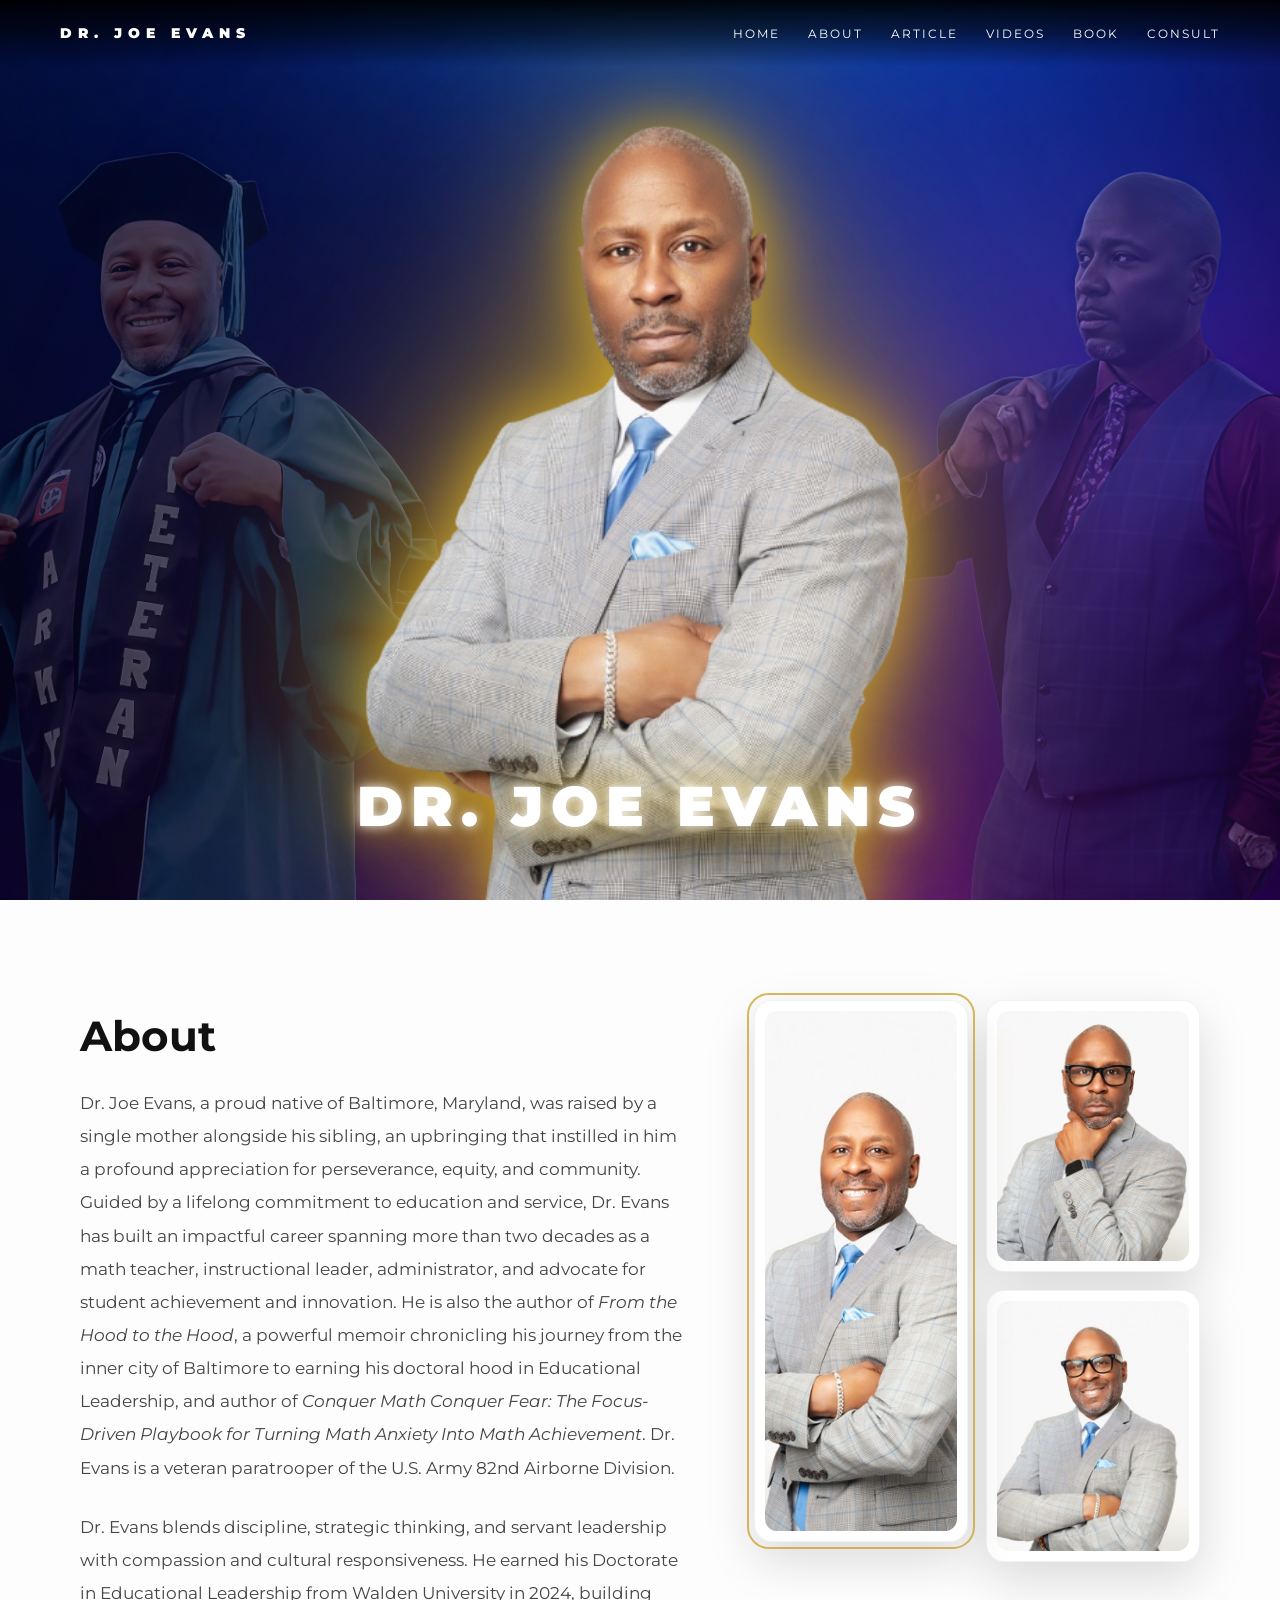
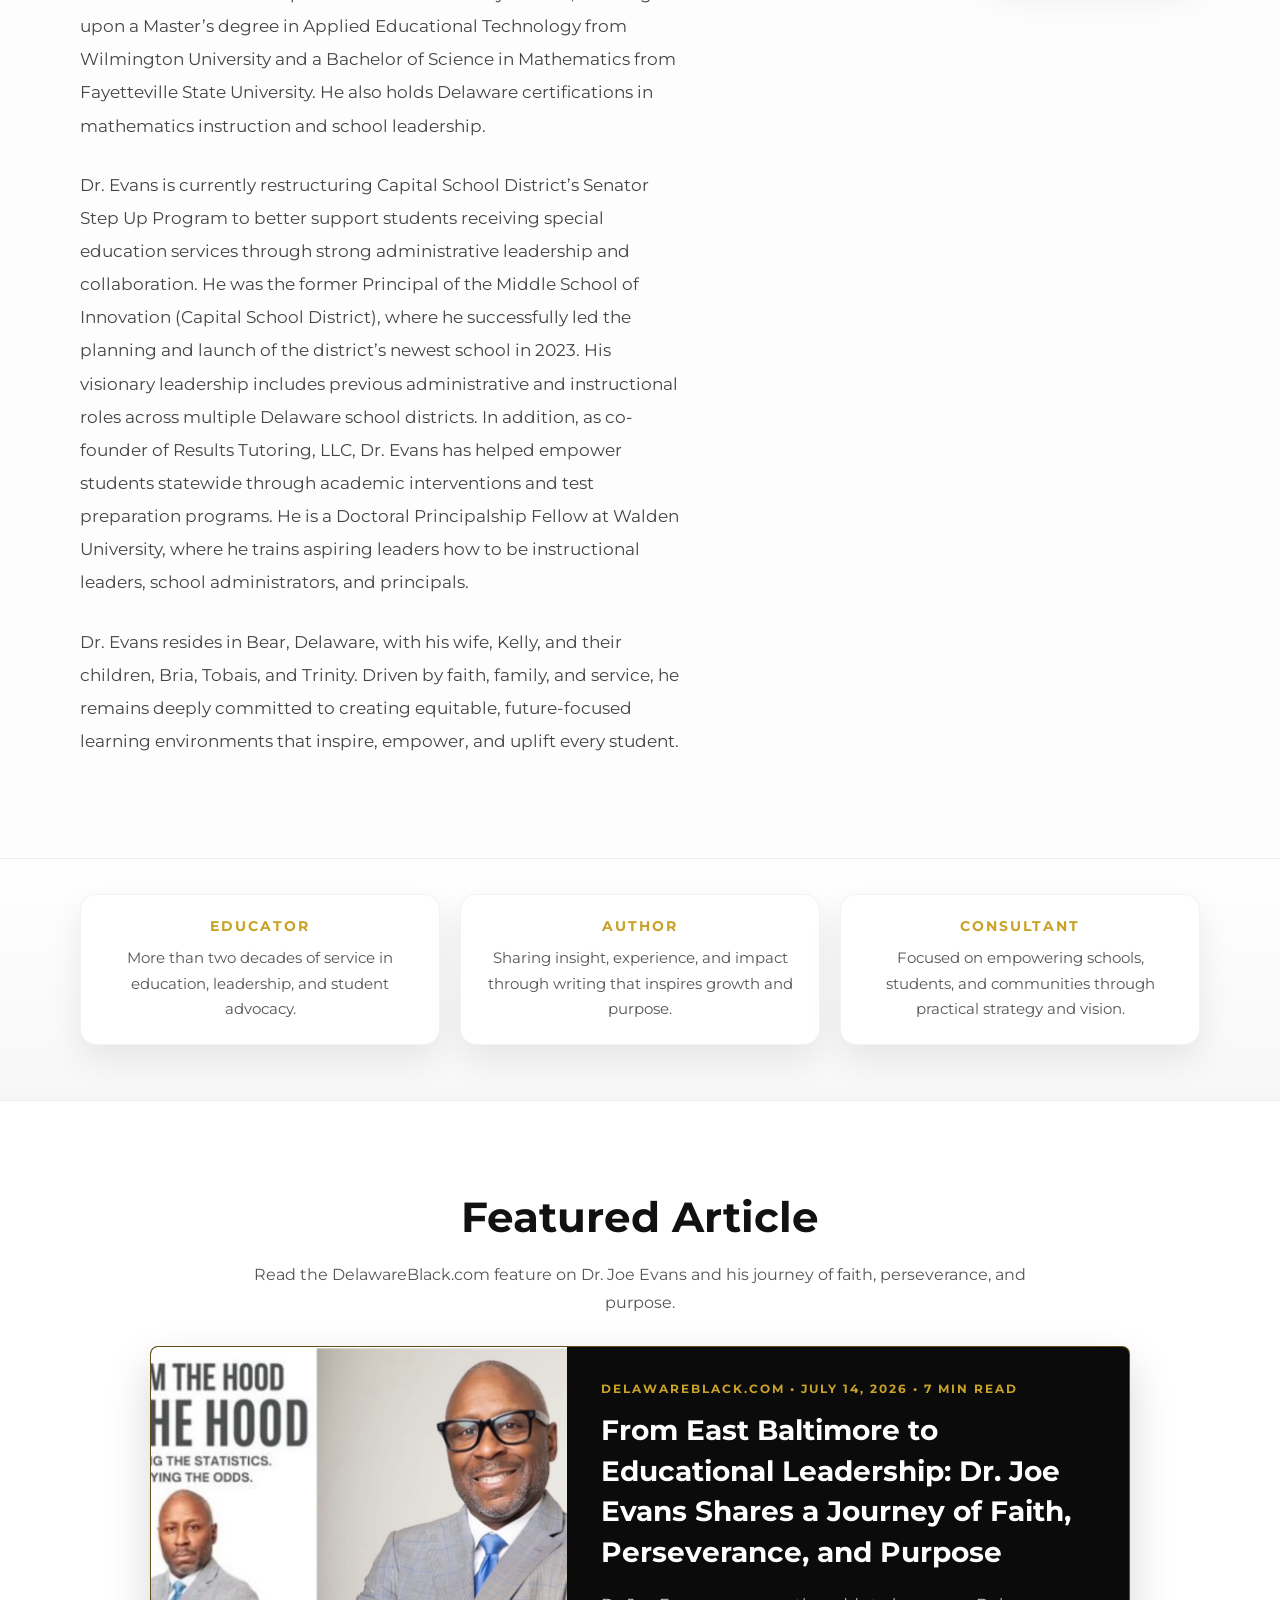
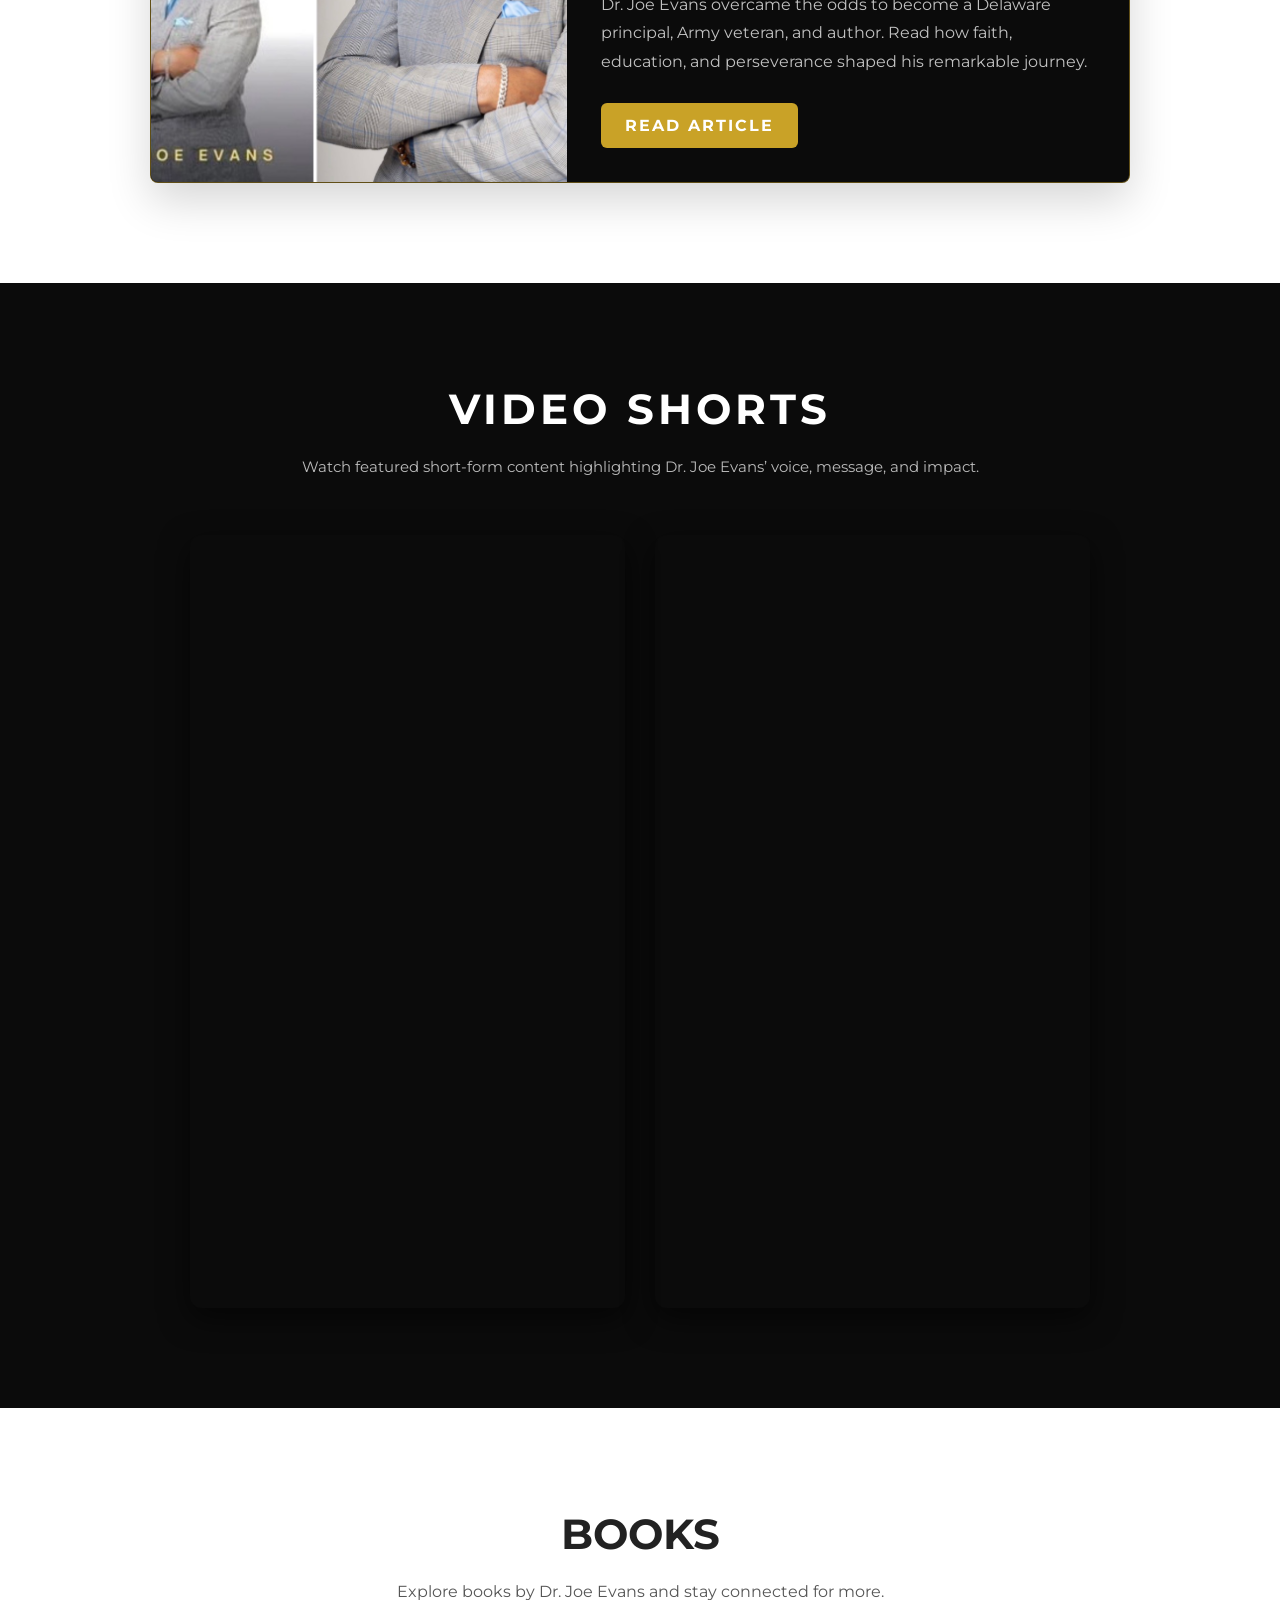
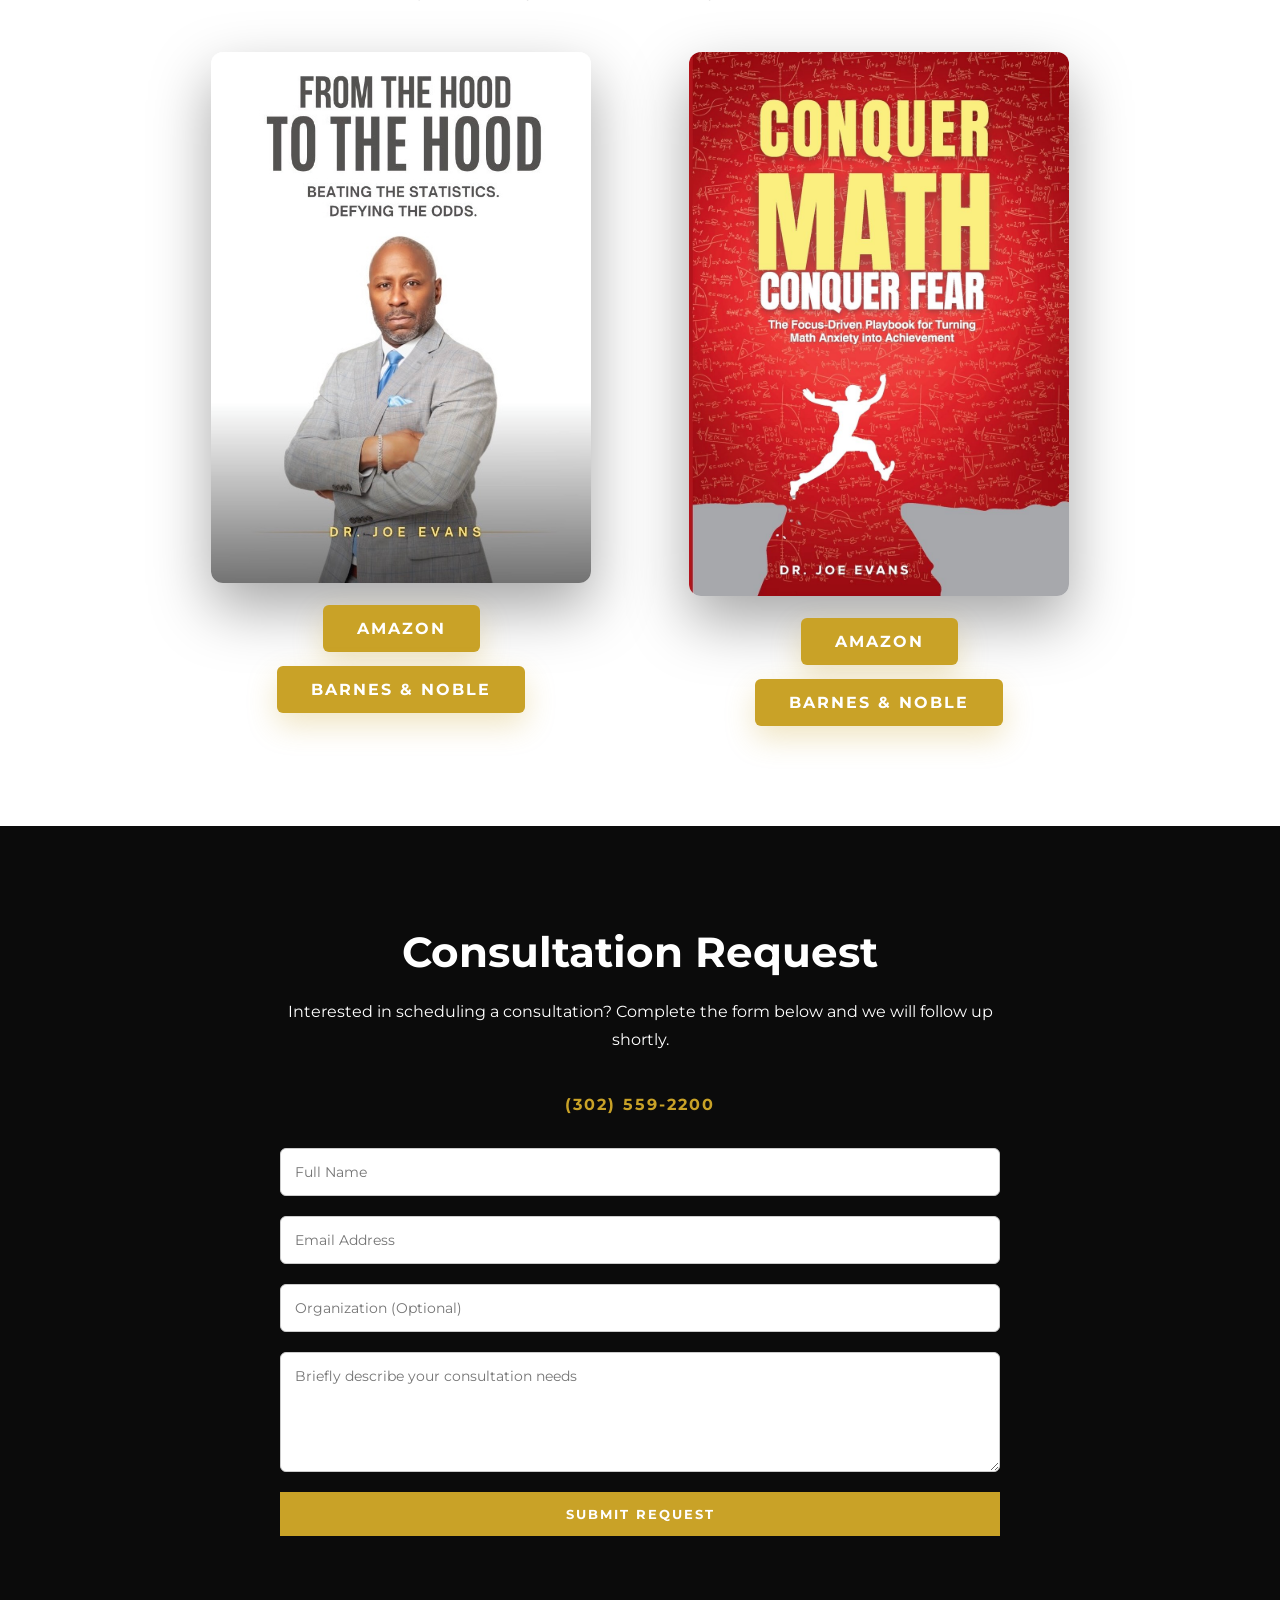
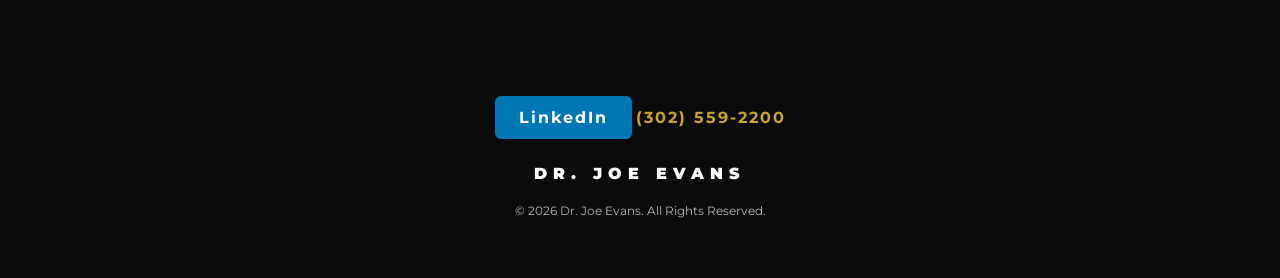
<file: dadweb-1/index.html>
<!DOCTYPE html>
<html lang="en">
<head>
<meta charset="UTF-8" />
<meta name="viewport" content="width=device-width, initial-scale=1.0">
<title>Dr. Joe Evans</title>

<link href="https://fonts.googleapis.com/css2?family=Montserrat:wght@400;500;700;900&display=swap" rel="stylesheet">

<style>

*{
  margin:0;
  padding:0;
  box-sizing:border-box;
}

html{
  scroll-behavior:smooth;
}

body{
  font-family:'Montserrat',sans-serif;
  background:#0b0b0b;
  color:#fff;
  overflow-x:hidden;
}

a{
  text-decoration:none;
  color:inherit;
  transition:0.3s;
}

a:hover{
  color:#c9a227;
}

img{
  max-width:100%;
  display:block;
}

nav{
  position:fixed;
  top:0;
  width:100%;
  padding:24px 60px;
  display:flex;
  justify-content:space-between;
  align-items:center;
  z-index:100;
  background:linear-gradient(to bottom,rgba(0,0,0,0.92),rgba(0,0,0,0.55),transparent);
}

nav .logo{
  font-weight:900;
  letter-spacing:6px;
  font-size:14px;
}

nav ul{
  list-style:none;
  display:flex;
  gap:28px;
  font-size:12px;
  letter-spacing:2px;
}

/* HERO */

.hero{
  position:relative;
  width:100%;
  height:100vh;
  display:flex;
  align-items:center;
  justify-content:center;
  background:#0b0b0b url('dad-bg.png') center/cover no-repeat;
  overflow:hidden;
}

.hero::before{
  content:"";
  position:absolute;
  inset:0;
  background:
    radial-gradient(circle at center, rgba(201,162,39,0.10), transparent 45%),
    linear-gradient(to bottom, rgba(0,0,0,0.15), rgba(0,0,0,0.35));
  z-index:1;
}

.hero-image{
  position:absolute;
  bottom:0;
  left:50%;
  transform:translateX(-50%);
  z-index:5;
}

.hero-image img{
  height:90vh;
  width:auto;
  object-fit:contain;
  transform:scale(1.05);
  filter:
    drop-shadow(0 0 30px rgba(201,162,39,1))
    drop-shadow(0 0 80px rgba(201,162,39,0.7))
    drop-shadow(0 0 150px rgba(201,162,39,0.35));
}

.hero-text{
  position:absolute;
  bottom:60px;
  left:50%;
  transform:translateX(-50%);
  z-index:10;
  text-align:center;
  width:100%;
  padding:0 20px;
}

.name{
  font-weight:900;
  font-size:56px;
  letter-spacing:8px;
  text-transform:uppercase;
  color:#fff;
  text-shadow:
    0 0 12px rgba(255,255,255,0.9),
    0 0 35px rgba(201,162,39,0.9),
    0 0 70px rgba(201,162,39,0.55);
}

/* CONTENT */

.content-wrapper{
  background:#fdfdfd;
  color:#222;
}

.section{
  max-width:1200px;
  margin:0 auto;
  padding:100px 40px;
}

.section-title{
  font-size:42px;
  margin-bottom:25px;
  font-weight:700;
  color:#111;
}

/* ABOUT */

.about-layout{
  display:grid;
  grid-template-columns:1.15fr 0.85fr;
  gap:70px;
  align-items:start;
}

.about-text{
  padding-top:10px;
}

.about-text p{
  line-height:1.95;
  font-size:17px;
  color:#444;
  margin-bottom:26px;
}

.about-text p:last-child{
  margin-bottom:0;
}

.about-gallery{
  display:grid;
  grid-template-columns:1fr 1fr;
  gap:18px;
  align-items:start;
}

.photo-card{
  background:#fff;
  border-radius:18px;
  padding:10px;
  box-shadow:0 18px 50px rgba(0,0,0,0.14);
  border:1px solid rgba(0,0,0,0.05);
}

.photo-card img{
  width:100%;
  height:100%;
  object-fit:cover;
  border-radius:12px;
}

.photo-card.tall{
  grid-row:span 2;
}

.photo-card.tall img{
  height:100%;
  min-height:520px;
}

.photo-card.small img{
  height:250px;
}

.photo-accent{
  position:relative;
}

.photo-accent::after{
  content:"";
  position:absolute;
  inset:-8px;
  border:2px solid rgba(201,162,39,0.75);
  border-radius:22px;
  pointer-events:none;
}

/* FEATURE STRIP */

.feature-strip-wrap{
  background:linear-gradient(180deg,#ffffff 0%, #f7f7f7 100%);
  border-top:1px solid #ececec;
  border-bottom:1px solid #ececec;
}

.feature-strip{
  max-width:1200px;
  margin:0 auto;
  padding:35px 40px 55px;
  display:grid;
  grid-template-columns:repeat(3,1fr);
  gap:20px;
}

.feature-box{
  background:#fff;
  border-radius:16px;
  padding:22px 20px;
  text-align:center;
  box-shadow:0 14px 34px rgba(0,0,0,0.08);
  border:1px solid rgba(0,0,0,0.05);
}

.feature-box h3{
  font-size:14px;
  letter-spacing:2px;
  color:#c9a227;
  margin-bottom:10px;
}

.feature-box p{
  font-size:15px;
  color:#555;
  line-height:1.7;
}

/* ARTICLE SECTION */

.article-section{
  background:#ffffff;
  color:#222;
  text-align:center;
  padding:90px 40px 100px;
}

.article-section h2{
  font-size:42px;
  margin-bottom:18px;
  color:#111;
}

.article-section p{
  max-width:780px;
  margin:0 auto 28px;
  color:#555;
  line-height:1.8;
}

.article-preview{
  display:grid;
  grid-template-columns:minmax(260px, 0.85fr) 1.15fr;
  gap:0;
  max-width:980px;
  margin:0 auto;
  background:#0b0b0b;
  color:#fff;
  border:1px solid rgba(201,162,39,0.45);
  border-radius:8px;
  overflow:hidden;
  box-shadow:0 18px 44px rgba(0,0,0,0.16);
  text-align:left;
}

.article-preview:hover{
  color:#fff;
  transform:translateY(-2px);
  box-shadow:0 22px 50px rgba(0,0,0,0.22);
}

.article-preview img{
  width:100%;
  height:100%;
  min-height:320px;
  object-fit:cover;
}

.article-preview-content{
  padding:34px;
  display:flex;
  flex-direction:column;
  justify-content:center;
}

.article-meta{
  color:#c9a227;
  font-size:12px;
  font-weight:700;
  letter-spacing:2px;
  margin-bottom:14px;
  text-transform:uppercase;
}

.article-preview h3{
  color:#fff;
  display:block;
  font-size:28px;
  line-height:1.45;
  margin-bottom:18px;
}

.article-preview .article-excerpt{
  color:rgba(255,255,255,0.75);
  margin:0 0 26px;
  line-height:1.8;
}

.article-button{
  align-self:flex-start;
  padding:13px 24px;
  background:#c9a227;
  color:#fff;
  font-weight:700;
  letter-spacing:2px;
  border-radius:6px;
}

/* VIDEO SECTION */

.video-section{
  background:#0b0b0b;
  padding:100px 40px;
  text-align:center;
}

.video-section h2{
  font-size:42px;
  margin-bottom:18px;
  letter-spacing:4px;
  color:#fff;
}

.video-section .intro{
  max-width:760px;
  margin:0 auto 55px;
  color:rgba(255,255,255,0.72);
  line-height:1.8;
  font-size:15px;
}

.video-grid{
  display:grid;
  grid-template-columns:repeat(2,1fr);
  gap:30px;
  max-width:900px;
  margin:0 auto;
}

.video-grid iframe{
  width:100%;
  aspect-ratio:9/16;
  border-radius:12px;
  box-shadow:0 10px 30px rgba(0,0,0,0.6);
  transition:0.3s;
  border:none;
}

.video-grid iframe:hover{
  transform:scale(1.03);
}

/* BOOK SECTION */

.book-section{
  background:#ffffff;
  color:#222;
  text-align:center;
  padding:100px 40px;
}

.book-section h2{
  font-size:42px;
  margin-bottom:18px;
}

.book-section p.book-copy{
  max-width:760px;
  margin:0 auto 45px;
  color:#555;
  line-height:1.8;
}

.book-grid{
  max-width:900px;
  margin:0 auto;
  display:grid;
  grid-template-columns:repeat(2, minmax(0, 1fr));
  gap:56px;
  align-items:start;
}

.book-cover{
  max-width:380px;
  margin:0 auto;
}

.book-cover img{
  width:100%;
  border-radius:12px;
  box-shadow:0 25px 60px rgba(0,0,0,0.35);
}

.buy-now-btn{
  display:inline-block;
  margin-top:22px;
  padding:14px 34px;
  background:#c9a227;
  color:#fff;
  font-weight:700;
  letter-spacing:2px;
  border-radius:6px;
  box-shadow:0 12px 30px rgba(201,162,39,0.28);
}

.buy-now-btn:hover{
  background:#a8861c;
  color:#fff;
  transform:translateY(-2px);
}

.book-actions{
  margin-top:22px;
  display:flex;
  flex-direction:column;
  align-items:center;
  justify-content:center;
  gap:14px;
}

.book-actions .buy-now-btn{
  margin-top:0;
}

/* CONSULT SECTION */

.consult-section{
  max-width:800px;
  margin:0 auto;
  padding:100px 40px;
  text-align:center;
}

.consult-section h2{
  font-size:42px;
  margin-bottom:20px;
  color:#ffffff;
}

.consult-section p{
  margin-bottom:40px;
  color:#ffffff;
  line-height:1.8;
}

.consult-phone{
  display:inline-block;
  margin-bottom:34px;
  color:#c9a227;
  font-weight:700;
  letter-spacing:2px;
}

.consult-form{
  display:flex;
  flex-direction:column;
  gap:20px;
}

.consult-form input,
.consult-form textarea{
  padding:14px;
  font-family:'Montserrat',sans-serif;
  border:1px solid #ccc;
  border-radius:6px;
  font-size:14px;
  width:100%;
}

.consult-form button{
  padding:14px;
  font-family:'Montserrat',sans-serif;
  font-weight:700;
  letter-spacing:2px;
  background:#c9a227;
  color:white;
  border:none;
  cursor:pointer;
  transition:0.3s;
}

.consult-form button:hover{
  background:#a8861c;
}

/* FOOTER */

footer{
  background:#0b0b0b;
  color:white;
  text-align:center;
  padding:60px 20px;
}

.linkedin-button{
  display:inline-block;
  margin-bottom:25px;
  padding:12px 24px;
  font-weight:700;
  letter-spacing:2px;
  background:#0077b5;
  color:#fff;
  border-radius:6px;
  transition:0.3s;
}

.linkedin-button:hover{
  background:#005983;
  color:#fff;
}

.footer-phone{
  display:inline-block;
  margin:0 0 22px;
  color:#c9a227;
  font-weight:700;
  letter-spacing:2px;
}

.footer-phone:hover{
  color:#fff;
}

@media(max-width:1000px){

  .about-layout{
    grid-template-columns:1fr;
    gap:40px;
  }

  .about-gallery{
    grid-template-columns:repeat(2,1fr);
  }

  .photo-card.tall img{
    min-height:420px;
  }

  .feature-strip{
    grid-template-columns:1fr;
  }

  .article-preview{
    grid-template-columns:1fr;
  }

}

@media(max-width:900px){

  .hero{
    height:100vh;
    height:100svh;
    height:100dvh;
  }

  .hero-image{
    inset:0;
    left:0;
    display:flex;
    justify-content:center;
    align-items:flex-end;
    overflow:hidden;
    transform:none;
  }

  nav{
    padding:20px;
    flex-direction:column;
    gap:10px;
    background:rgba(0,0,0,0.95);
  }

  nav ul{
    gap:15px;
    flex-wrap:wrap;
    justify-content:center;
  }

  .name{
    font-size:32px;
    letter-spacing:4px;
  }

  .section{
    padding:70px 20px;
  }

  .video-grid{
    grid-template-columns:1fr;
  }

  .hero-image img{
    width:clamp(470px, 128vw, 530px);
    max-width:none;
    height:auto;
    transform:none;
  }

  .hero-text{
    bottom:calc(18px + env(safe-area-inset-bottom));
  }

  .video-section,
  .article-section,
  .book-section,
  .consult-section{
    padding-left:20px;
    padding-right:20px;
  }

}

@media(max-width:640px){

  .book-grid{
    grid-template-columns:1fr;
    gap:56px;
  }

  .about-gallery{
    grid-template-columns:1fr;
  }

  .photo-card.tall{
    grid-row:auto;
  }

  .photo-card.tall img,
  .photo-card.small img{
    min-height:unset;
    height:auto;
  }

  .section-title,
  .article-section h2,
  .video-section h2,
  .book-section h2,
  .consult-section h2{
    font-size:32px;
  }

  .article-preview h3{
    font-size:22px;
  }

  .article-preview-content{
    padding:24px;
  }

}

</style>
</head>

<body>

<nav>
  <div class="logo">DR. JOE EVANS</div>

  <ul>
    <li><a href="#home">HOME</a></li>
    <li><a href="#about">ABOUT</a></li>
    <li><a href="#article">ARTICLE</a></li>
    <li><a href="#videos">VIDEOS</a></li>
    <li><a href="#book">BOOK</a></li>
    <li><a href="#consult">CONSULT</a></li>
  </ul>
</nav>

<section class="hero" id="home">
  <div class="hero-image">
    <img src="dad-main1.png" alt="Dr Joe Evans">
  </div>

  <div class="hero-text">
    <div class="name">DR. JOE EVANS</div>
  </div>
</section>

<div class="content-wrapper">

  <section class="section" id="about">
    <div class="about-layout">

      <div class="about-text">
        <h2 class="section-title">About</h2>

        <p>Dr. Joe Evans, a proud native of Baltimore, Maryland, was raised by a single mother alongside his sibling, an upbringing that instilled in him a profound appreciation for perseverance, equity, and community. Guided by a lifelong commitment to education and service, Dr. Evans has built an impactful career spanning more than two decades as a math teacher, instructional leader, administrator, and advocate for student achievement and innovation. He is also the author of <em>From the Hood to the Hood</em>, a powerful memoir chronicling his journey from the inner city of Baltimore to earning his doctoral hood in Educational Leadership, and author of <em>Conquer Math Conquer Fear: The Focus-Driven Playbook for Turning Math Anxiety Into Math Achievement</em>. Dr. Evans is a veteran paratrooper of the U.S. Army 82nd Airborne Division.</p>

        <p>Dr. Evans blends discipline, strategic thinking, and servant leadership with compassion and cultural responsiveness. He earned his Doctorate in Educational Leadership from Walden University in 2024, building upon a Master’s degree in Applied Educational Technology from Wilmington University and a Bachelor of Science in Mathematics from Fayetteville State University. He also holds Delaware certifications in mathematics instruction and school leadership.</p>

        <p>Dr. Evans is currently restructuring Capital School District’s Senator Step Up Program to better support students receiving special education services through strong administrative leadership and collaboration. He was the former Principal of the Middle School of Innovation (Capital School District), where he successfully led the planning and launch of the district’s newest school in 2023. His visionary leadership includes previous administrative and instructional roles across multiple Delaware school districts. In addition, as co-founder of Results Tutoring, LLC, Dr. Evans has helped empower students statewide through academic interventions and test preparation programs. He is a Doctoral Principalship Fellow at Walden University, where he trains aspiring leaders how to be instructional leaders, school administrators, and principals.</p>

        <p>Dr. Evans resides in Bear, Delaware, with his wife, Kelly, and their children, Bria, Tobais, and Trinity. Driven by faith, family, and service, he remains deeply committed to creating equitable, future-focused learning environments that inspire, empower, and uplift every student.</p>
      </div>

      <div class="about-gallery">
        <div class="photo-card tall photo-accent">
          <img src="dad 2.JPG" alt="Dr. Joe Evans portrait">
        </div>

        <div class="photo-card small">
          <img src="dad 3.JPG" alt="Dr. Joe Evans professional headshot">
        </div>

        <div class="photo-card small">
          <img src="dad 4.JPG" alt="Dr. Joe Evans smiling portrait">
        </div>
      </div>

    </div>
  </section>

  <div class="feature-strip-wrap">
    <div class="feature-strip">
      <div class="feature-box">
        <h3>EDUCATOR</h3>
        <p>More than two decades of service in education, leadership, and student advocacy.</p>
      </div>

      <div class="feature-box">
        <h3>AUTHOR</h3>
        <p>Sharing insight, experience, and impact through writing that inspires growth and purpose.</p>
      </div>

      <div class="feature-box">
        <h3>CONSULTANT</h3>
        <p>Focused on empowering schools, students, and communities through practical strategy and vision.</p>
      </div>
    </div>
  </div>

</div>

<section class="article-section" id="article">
  <h2>Featured Article</h2>
  <p>Read the DelawareBlack.com feature on Dr. Joe Evans and his journey of faith, perseverance, and purpose.</p>

  <a class="article-preview" href="https://delawareblack.com/from-east-baltimore-to-educational-leadership-dr-joe-evans-shares-a-journey-of-faith-perseverance-and-purpose/" target="_blank" rel="noopener">
    <img src="delawareblack-article-preview.jpeg" alt="Preview image for the DelawareBlack.com feature on Dr. Joe Evans">
    <div class="article-preview-content">
      <div class="article-meta">DelawareBlack.com &bull; July 14, 2026 &bull; 7 min read</div>
      <h3>From East Baltimore to Educational Leadership: Dr. Joe Evans Shares a Journey of Faith, Perseverance, and Purpose</h3>
      <p class="article-excerpt">Dr. Joe Evans overcame the odds to become a Delaware principal, Army veteran, and author. Read how faith, education, and perseverance shaped his remarkable journey.</p>
      <span class="article-button">READ ARTICLE</span>
    </div>
  </a>
</section>

<section class="video-section" id="videos">
  <h2>VIDEO SHORTS</h2>
  <p class="intro">Watch featured short-form content highlighting Dr. Joe Evans’ voice, message, and impact.</p>

  <div class="video-grid">
    <iframe
      src="https://www.youtube.com/embed/bmZzSqFpkPY"
      title="Dr. Joe Evans video short"
      allow="accelerometer; autoplay; clipboard-write; encrypted-media; gyroscope; picture-in-picture; web-share"
      referrerpolicy="strict-origin-when-cross-origin"
      allowfullscreen></iframe>
    <iframe
      src="https://www.youtube.com/embed/xLhSVzfr_jo"
      title="Dr. Joe Evans video short"
      allow="accelerometer; autoplay; clipboard-write; encrypted-media; gyroscope; picture-in-picture; web-share"
      referrerpolicy="strict-origin-when-cross-origin"
      allowfullscreen></iframe>
  </div>
</section>

<section class="book-section" id="book">
  <h2>BOOKS</h2>
  <p class="book-copy">Explore books by Dr. Joe Evans and stay connected for more.</p>

  <div class="book-grid">
    <div class="book-cover">
      <a href="https://www.barnesandnoble.com/w/from-the-hood-to-the-hood-dr-joe-evans/1150070098?ean=9798256345099" target="_blank" rel="noopener noreferrer">
        <img src="dad-book.PNG" alt="From the Hood to the Hood by Dr. Joe Evans">
      </a>
      <div class="book-actions">
        <a class="buy-now-btn" href="https://www.amazon.com/dp/B0GT3QD95L" target="_blank" rel="noopener noreferrer">AMAZON</a>
        <a class="buy-now-btn" href="https://www.barnesandnoble.com/w/from-the-hood-to-the-hood-dr-joe-evans/1150070098?ean=9798256345099" target="_blank" rel="noopener noreferrer">BARNES &amp; NOBLE</a>
      </div>
    </div>

    <div class="book-cover">
      <a href="https://www.barnesandnoble.com/w/conquer-math-conquer-fear-dr-joe-evans/1151122826?ean=9798995163022" target="_blank" rel="noopener noreferrer">
        <img src="conquer-math-conquer-fear.jpg" alt="Conquer Math, Conquer Fear by Dr. Joe Evans">
      </a>
      <div class="book-actions">
        <a class="buy-now-btn" href="https://www.amazon.com/dp/B0HDFZ8M1R" target="_blank" rel="noopener noreferrer">AMAZON</a>
        <a class="buy-now-btn" href="https://www.barnesandnoble.com/w/conquer-math-conquer-fear-dr-joe-evans/1151122826?ean=9798995163022" target="_blank" rel="noopener noreferrer">BARNES &amp; NOBLE</a>
      </div>
    </div>
  </div>
</section>

<section class="consult-section" id="consult">
  <h2>Consultation Request</h2>

  <p>Interested in scheduling a consultation? Complete the form below and we will follow up shortly.</p>

  <a class="consult-phone" href="tel:3025592200">(302) 559-2200</a>

  <form class="consult-form" action="https://formspree.io/f/xwvnjyaw" method="POST">

    <input type="hidden" name="_redirect" value="https://drjoeevans.com/thank-you.html">

    <input type="text" name="name" placeholder="Full Name" required>

    <input type="email" name="email" placeholder="Email Address" required>

    <input type="text" name="organization" placeholder="Organization (Optional)">

    <textarea name="message" rows="5" placeholder="Briefly describe your consultation needs" required></textarea>

    <button type="submit">SUBMIT REQUEST</button>

  </form>
</section>

<footer>
  <a href="https://www.linkedin.com/in/dr-joe-evans-7958a165" target="_blank" class="linkedin-button">LinkedIn</a>

  <a class="footer-phone" href="tel:3025592200">(302) 559-2200</a>

  <p style="letter-spacing:6px;font-weight:900;">DR. JOE EVANS</p>

  <p style="margin-top:20px;font-size:12px;opacity:0.7;">© 2026 Dr. Joe Evans. All Rights Reserved.</p>
</footer>

</body>
</html>
</file>
